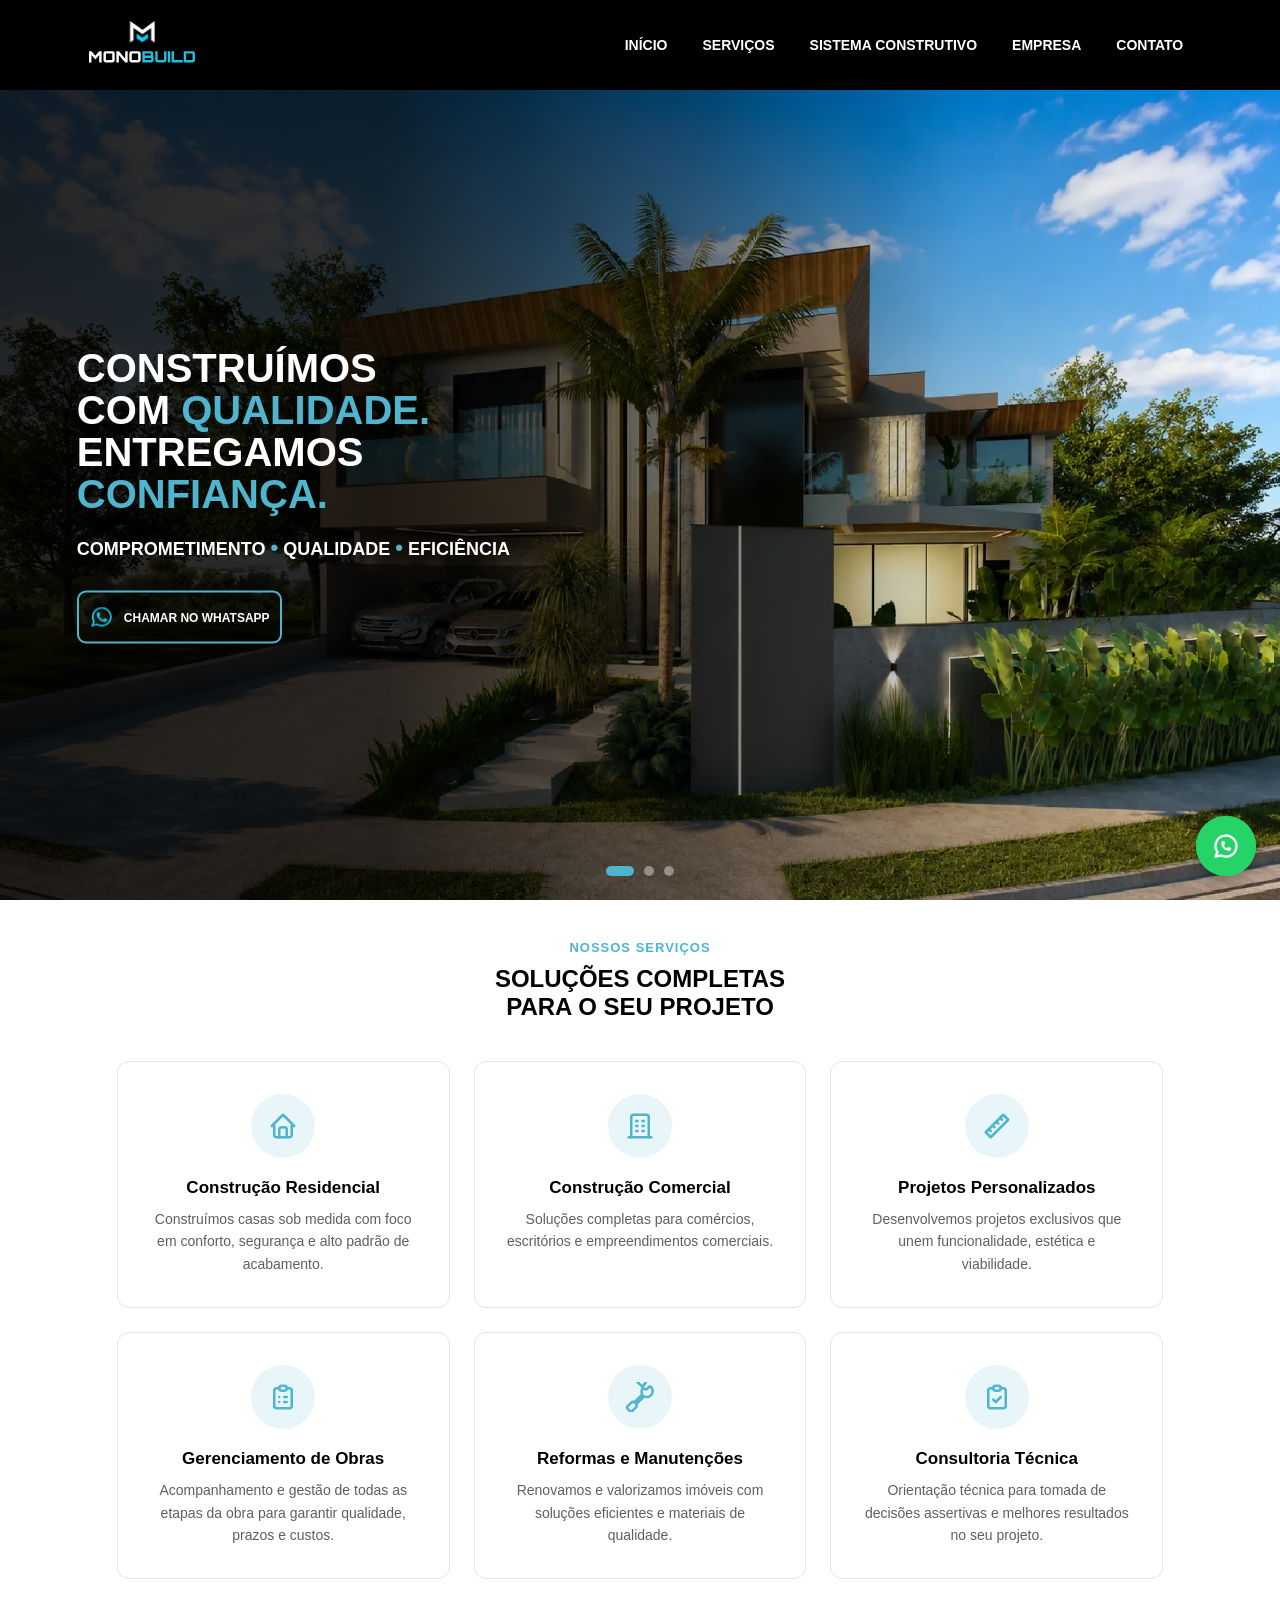
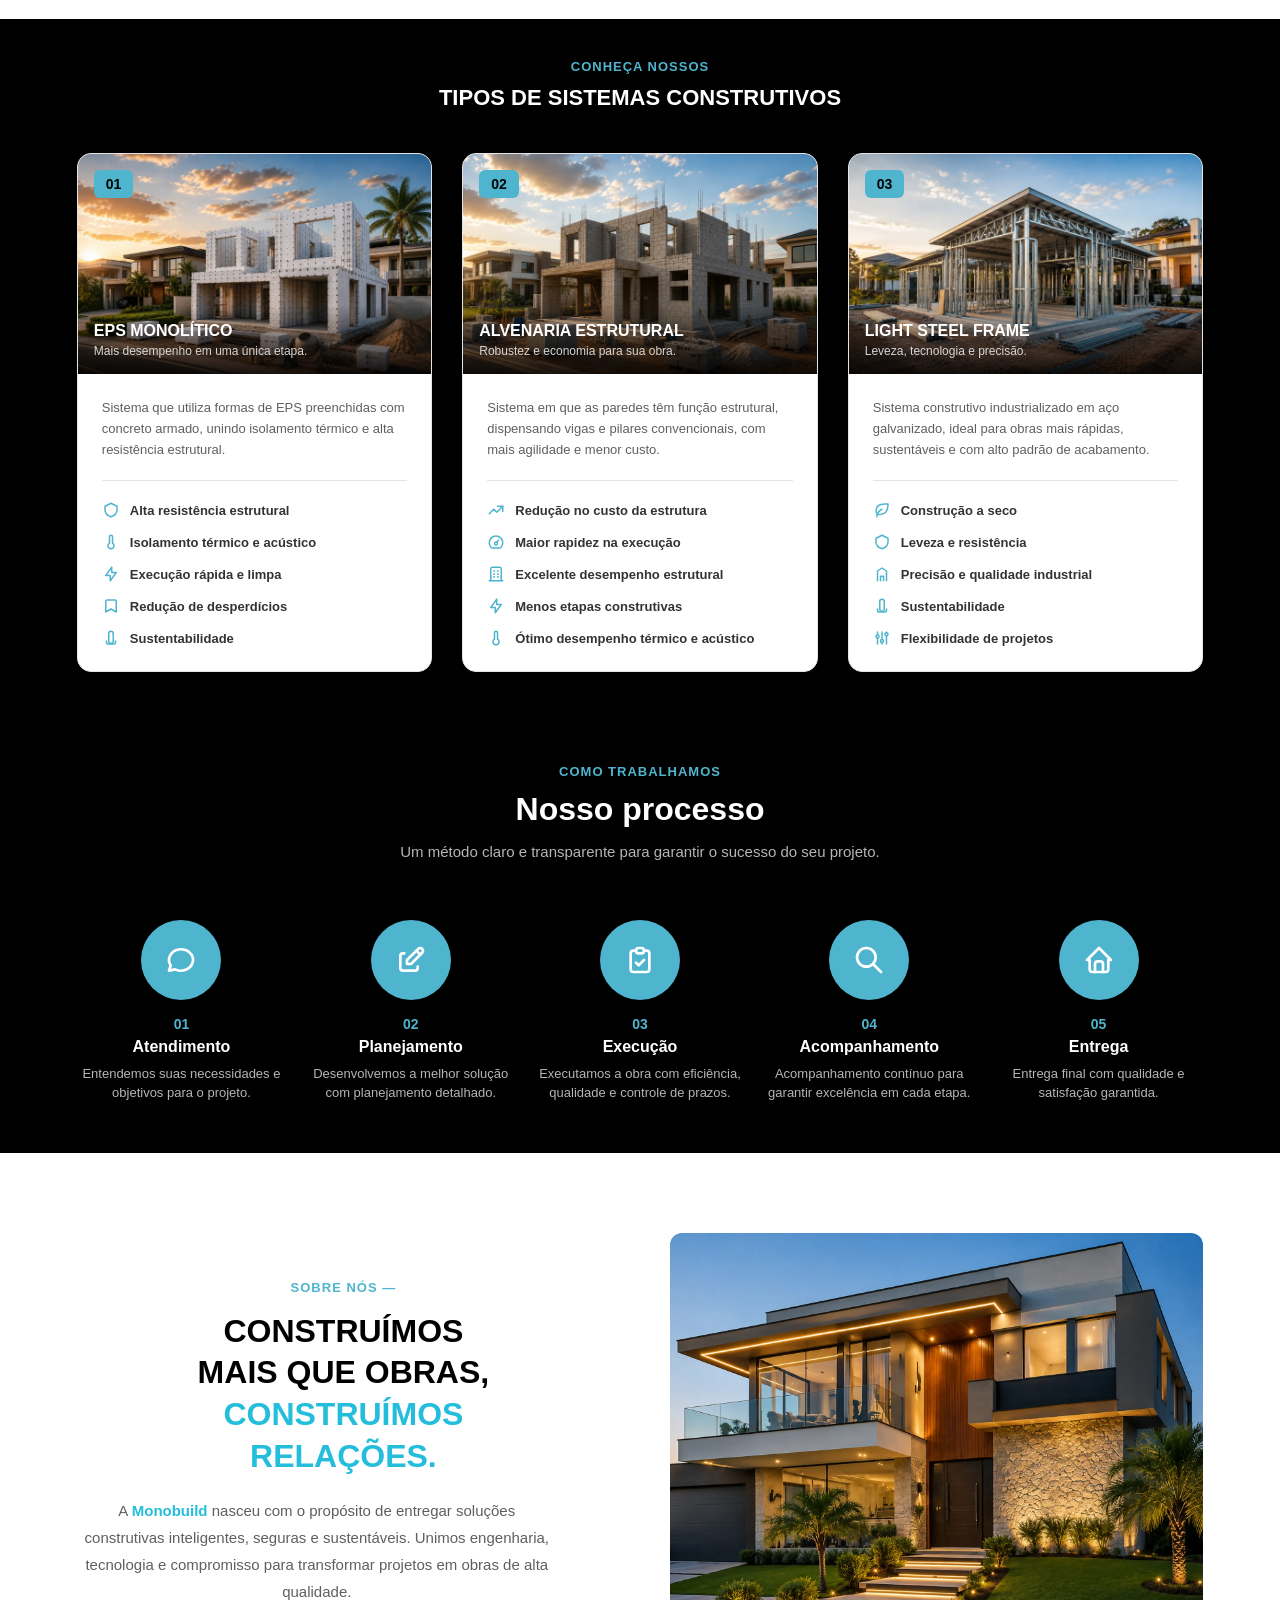
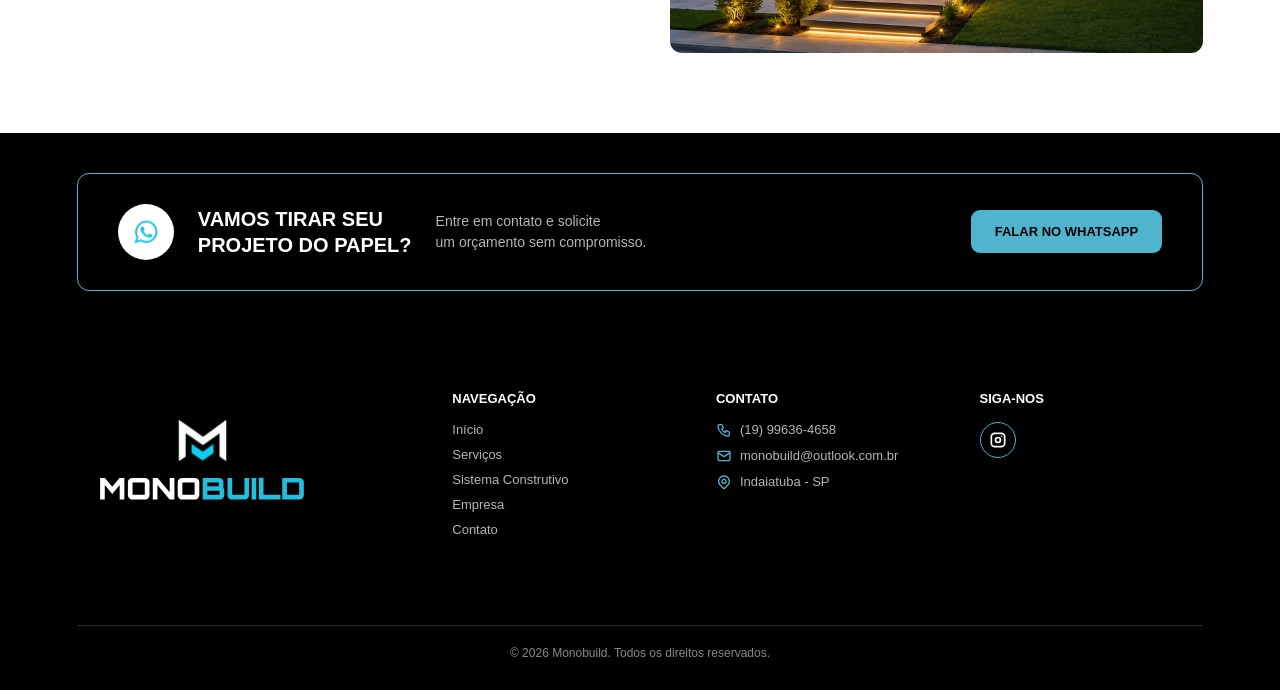
<file: index.html>
<!doctype html>
<html lang="pt-BR">
  <head>
    <meta charset="UTF-8" />
    <meta name="viewport" content="width=device-width, initial-scale=1.0" />
    <title>Monobuild</title>
    <link rel="icon" type="image/svg+xml" href="imagens/logoicone.webp" />

    <link rel="stylesheet" href="css/inicio.css" />
  </head>

  <body>
    <header class="cabecalho">
      <div class="logo">
        <img src="imagens/logotipo.svg" alt="Logotipo Monobuild" />
      </div>

      <nav class="menu">
        <a href="#inicio">INÍCIO</a>
        <a href="#servicos">SERVIÇOS</a>
        <a href="#sistema-construtivo">SISTEMA CONSTRUTIVO</a>
        <a href="#empresa">EMPRESA</a>
        <a href="#contato">CONTATO</a>
      </nav>

      <!-- BOTÃO HAMBÚRGUER (mobile/tablet) -->
      <button class="botao-hamburguer" id="botaoHamburguer" aria-label="Abrir menu">
        <svg xmlns="http://www.w3.org/2000/svg" width="26" height="26" viewBox="0 0 24 24" fill="none" stroke="currentColor" stroke-width="2" stroke-linecap="round" stroke-linejoin="round" id="iconeHamburguer">
          <path stroke="none" d="M0 0h24v24H0z" fill="none" />
          <path d="M4 6l16 0" />
          <path d="M4 12l16 0" />
          <path d="M4 18l16 0" />
        </svg>
      </button>
    </header>

    <!-- MENU MOBILE (dropdown em tela cheia) -->
    <div class="menu-mobile" id="menuMobile">
      <a href="#servicos" class="menu-mobile-link">Sistemas</a>
      <a href="#sistema-construtivo" class="menu-mobile-link">Processo</a>
      <a href="#empresa" class="menu-mobile-link">A empresa</a>
      <a href="#contato" class="menu-mobile-link">Contato</a>
      <a href="https://wa.me/5519996364658" class="menu-mobile-whatsapp" target="_blank">
        SOLICITAR ORÇAMENTO
      </a>
    </div>

    <!-- HERO / INÍCIO (CARROSSEL) -->
    <!-- HERO / INÍCIO (CARROSSEL) -->
    <div class="casa" id="inicio">
        <div class="hero-carrossel-track" id="heroCarrosselTrack">
            <div class="hero-carrossel-item">
                <img src="imagens/casainicio.webp" alt="Fachada iluminada de casa moderna à noite, projeto residencial Monobuild" />
            </div>
        <div class="hero-carrossel-item">
            <img src="imagens/projeto2.webp" alt="Fachada de casa moderna, projeto residencial Monobuild" />
        </div>
        <div class="hero-carrossel-item">
            <img src="imagens/projeto3.webp" alt="Fachada de casa moderna, projeto residencial Monobuild" />
        </div>
    </div>

    <div class="texto-inicio">
        <h1>CONSTRUÍMOS<br />
        COM <span>QUALIDADE.</span><br />
        ENTREGAMOS<br />
        <span>CONFIANÇA.</span>
        </h1>
        <h2 class="subtitulo-hero">COMPROMETIMENTO <span class="bolinha">•</span> QUALIDADE
        <span class="bolinha">•</span>
        EFICIÊNCIA
        </h2>
        <a href="https://wa.me/5519996364658" class="botao-falarzap" target="_blank">
            <img src="imagens/logowhats 1.svg" alt="WhatsApp" />CHAMAR NO WHATSAPP
        </a>
        </div>

        <div class="hero-dots" id="heroDots">
            <button class="hero-dot ativo" data-index="0" aria-label="Foto 1"></button>
            <button class="hero-dot" data-index="1" aria-label="Foto 2"></button>
            <button class="hero-dot" data-index="2" aria-label="Foto 3"></button>
        </div>
    </div>

        <!-- NOSSOS SERVIÇOS -->
    <section class="servicos" id="servicos">
      <p class="subtitulo">NOSSOS SERVIÇOS</p>
      <h2 class="titulo-secao">SOLUÇÕES COMPLETAS<br />PARA O SEU PROJETO</h2>

      <div class="carrossel-servicos-container">
        <button class="carrossel-seta carrossel-seta-esquerda" id="servicosSetaEsquerda" aria-label="Serviço anterior">
          <svg xmlns="http://www.w3.org/2000/svg" width="20" height="20" viewBox="0 0 24 24" fill="none" stroke="currentColor" stroke-width="2" stroke-linecap="round" stroke-linejoin="round">
            <path stroke="none" d="M0 0h24v24H0z" fill="none" />
            <path d="M15 6l-6 6l6 6" />
          </svg>
        </button>

        <div class="grid-servicos-cards" id="servicosCarrosselTrack">
          <div class="card-servico-item">
            <div class="icone-circulo">
              <svg xmlns="http://www.w3.org/2000/svg" width="24" height="24" viewBox="0 0 24 24" fill="none" stroke="currentColor" stroke-width="2" stroke-linecap="round" stroke-linejoin="round">
                <path stroke="none" d="M0 0h24v24H0z" fill="none" />
                <path d="M5 12l-2 0l9 -9l9 9l-2 0" />
                <path d="M5 12v7a2 2 0 0 0 2 2h10a2 2 0 0 0 2 -2v-7" />
                <path d="M9 21v-6a2 2 0 0 1 2 -2h2a2 2 0 0 1 2 2v6" />
              </svg>
            </div>
            <h3>Construção Residencial</h3>
            <p>Construímos casas sob medida com foco em conforto, segurança e alto padrão de acabamento.</p>
          </div>
          <div class="card-servico-item">
            <div class="icone-circulo">
              <svg xmlns="http://www.w3.org/2000/svg" width="24" height="24" viewBox="0 0 24 24" fill="none" stroke="currentColor" stroke-width="2" stroke-linecap="round" stroke-linejoin="round">
                <path stroke="none" d="M0 0h24v24H0z" fill="none" />
                <path d="M3 21l18 0" />
                <path d="M9 8l1 0" /><path d="M9 12l1 0" /><path d="M9 16l1 0" />
                <path d="M14 8l1 0" /><path d="M14 12l1 0" /><path d="M14 16l1 0" />
                <path d="M5 21v-16a2 2 0 0 1 2 -2h10a2 2 0 0 1 2 2v16" />
              </svg>
            </div>
            <h3>Construção Comercial</h3>
            <p>Soluções completas para comércios, escritórios e empreendimentos comerciais.</p>
          </div>
          <div class="card-servico-item">
            <div class="icone-circulo">
              <svg xmlns="http://www.w3.org/2000/svg" width="24" height="24" viewBox="0 0 24 24" fill="none" stroke="currentColor" stroke-width="2" stroke-linecap="round" stroke-linejoin="round">
                <path stroke="none" d="M0 0h24v24H0z" fill="none" />
                <path d="M17 3l4 4l-14 14l-4 -4z" />
                <path d="M16 7l-1.5 -1.5" /><path d="M13 10l-1.5 -1.5" /><path d="M10 13l-1.5 -1.5" /><path d="M7 16l-1.5 -1.5" />
              </svg>
            </div>
            <h3>Projetos Personalizados</h3>
            <p>Desenvolvemos projetos exclusivos que unem funcionalidade, estética e viabilidade.</p>
          </div>
          <div class="card-servico-item">
            <div class="icone-circulo">
              <svg xmlns="http://www.w3.org/2000/svg" width="24" height="24" viewBox="0 0 24 24" fill="none" stroke="currentColor" stroke-width="2" stroke-linecap="round" stroke-linejoin="round">
                <path stroke="none" d="M0 0h24v24H0z" fill="none" />
                <path d="M9 5h-2a2 2 0 0 0 -2 2v12a2 2 0 0 0 2 2h10a2 2 0 0 0 2 -2v-12a2 2 0 0 0 -2 -2h-2" />
                <path d="M9 3m0 2a2 2 0 0 1 2 -2h2a2 2 0 0 1 2 2v0a2 2 0 0 1 -2 2h-2a2 2 0 0 1 -2 -2z" />
                <path d="M9 12l.01 0" /><path d="M13 12l2 0" /><path d="M9 16l.01 0" /><path d="M13 16l2 0" />
              </svg>
            </div>
            <h3>Gerenciamento de Obras</h3>
            <p>Acompanhamento e gestão de todas as etapas da obra para garantir qualidade, prazos e custos.</p>
          </div>
          <div class="card-servico-item">
            <div class="icone-circulo">
              <svg xmlns="http://www.w3.org/2000/svg" width="24" height="24" viewBox="0 0 24 24" fill="none" stroke="currentColor" stroke-width="2" stroke-linecap="round" stroke-linejoin="round">
                <path stroke="none" d="M0 0h24v24H0z" fill="none" />
                <path d="M14.531 4.531c-1.475 1.475 -1.375 3.75 -.75 5.469l-6.281 6.281c-.616 -.427 -1.75 -.5 -2.5 .25l-3 3c-.5 .5 -.5 1.325 0 1.75l2 2c.492 .492 1.283 .462 1.75 0l3 -3c.75 -.75 .627 -1.884 .25 -2.5l6.281 -6.281c1.719 .625 3.994 .725 5.469 -.75c1.917 -1.917 1.917 -4.917 0 -6.834c-.417 -.417 -1.084 -.417 -1.5 0l-2.084 2.084l-2.166 -.75l-.75 -2.166l2.084 -2.084c.417 -.417 .417 -1.084 0 -1.5c-1.917 -1.917 -4.917 -1.917 -6.834 0z" />
              </svg>
            </div>
            <h3>Reformas e Manutenções</h3>
            <p>Renovamos e valorizamos imóveis com soluções eficientes e materiais de qualidade.</p>
          </div>
          <div class="card-servico-item">
            <div class="icone-circulo">
              <svg xmlns="http://www.w3.org/2000/svg" width="24" height="24" viewBox="0 0 24 24" fill="none" stroke="currentColor" stroke-width="2" stroke-linecap="round" stroke-linejoin="round">
                <path stroke="none" d="M0 0h24v24H0z" fill="none" />
                <path d="M9 5h-2a2 2 0 0 0 -2 2v12a2 2 0 0 0 2 2h10a2 2 0 0 0 2 -2v-12a2 2 0 0 0 -2 -2h-2" />
                <path d="M9 3m0 2a2 2 0 0 1 2 -2h2a2 2 0 0 1 2 2v0a2 2 0 0 1 -2 2h-2a2 2 0 0 1 -2 -2z" />
                <path d="M9 14l2 2l4 -4" />
              </svg>
            </div>
            <h3>Consultoria Técnica</h3>
            <p>Orientação técnica para tomada de decisões assertivas e melhores resultados no seu projeto.</p>
          </div>
        </div>

        <button class="carrossel-seta carrossel-seta-direita" id="servicosSetaDireita" aria-label="Próximo serviço">
          <svg xmlns="http://www.w3.org/2000/svg" width="20" height="20" viewBox="0 0 24 24" fill="none" stroke="currentColor" stroke-width="2" stroke-linecap="round" stroke-linejoin="round">
            <path stroke="none" d="M0 0h24v24H0z" fill="none" />
            <path d="M9 6l6 6l-6 6" />
          </svg>
        </button>
      </div>
    </section>

    <!-- SISTEMA CONSTRUTIVO (conteúdo completo) -->
    <section class="tipos-sistemas" id="sistema-construtivo">
      <p class="subtitulo">CONHEÇA NOSSOS</p>
      <h2 class="titulo-secao2">TIPOS DE SISTEMAS CONSTRUTIVOS</h2>

      <div class="grid-sistemas" id="sistemasCarrosselTrack">

        <!-- CARD 1 - EPS MONOLÍTICO -->
        <div class="card-sistema">
          <div class="card-sistema-imagem">
            <img src="imagens/casaeps.webp" alt="Sistema construtivo EPS Monolítico" />
            <span class="card-sistema-numero">01</span>
            <div class="card-sistema-faixa">
              <h3>EPS MONOLÍTICO</h3>
              <p>Mais desempenho em uma única etapa.</p>
            </div>
          </div>
          <div class="card-sistema-corpo">
            <p class="card-sistema-descricao">
              Sistema que utiliza formas de EPS preenchidas com concreto armado, unindo isolamento térmico e alta resistência estrutural.
            </p>
            <div class="lista-caracteristicas">
              <div class="caracteristica">
                <svg xmlns="http://www.w3.org/2000/svg" width="18" height="18" viewBox="0 0 24 24" fill="none" stroke="currentColor" stroke-width="2" stroke-linecap="round" stroke-linejoin="round">
                  <path stroke="none" d="M0 0h24v24H0z" fill="none" />
                  <path d="M12 3l8 4v5c0 5 -3.5 7.5 -8 9c-4.5 -1.5 -8 -4 -8 -9v-5l8 -4z" />
                </svg>
                Alta resistência estrutural
              </div>
              <div class="caracteristica">
                <svg xmlns="http://www.w3.org/2000/svg" width="18" height="18" viewBox="0 0 24 24" fill="none" stroke="currentColor" stroke-width="2" stroke-linecap="round" stroke-linejoin="round">
                  <path stroke="none" d="M0 0h24v24H0z" fill="none" />
                  <path d="M10 13.5a4 4 0 1 0 4 0v-8.5a2 2 0 0 0 -4 0v8.5" />
                </svg>
                Isolamento térmico e acústico
              </div>
              <div class="caracteristica">
                <svg xmlns="http://www.w3.org/2000/svg" width="18" height="18" viewBox="0 0 24 24" fill="none" stroke="currentColor" stroke-width="2" stroke-linecap="round" stroke-linejoin="round">
                  <path stroke="none" d="M0 0h24v24H0z" fill="none" />
                  <path d="M13 3l0 7l6 0l-8 11l0 -7l-6 0l8 -11" />
                </svg>
                Execução rápida e limpa
              </div>
              <div class="caracteristica">
                <svg xmlns="http://www.w3.org/2000/svg" width="18" height="18" viewBox="0 0 24 24" fill="none" stroke="currentColor" stroke-width="2" stroke-linecap="round" stroke-linejoin="round">
                  <path stroke="none" d="M0 0h24v24H0z" fill="none" />
                  <path d="M17 4a2 2 0 0 1 2 2v14l-7 -4l-7 4v-14a2 2 0 0 1 2 -2h10z" />
                </svg>
                Redução de desperdícios
              </div>
              <div class="caracteristica">
                <svg xmlns="http://www.w3.org/2000/svg" width="18" height="18" viewBox="0 0 24 24" fill="none" stroke="currentColor" stroke-width="2" stroke-linecap="round" stroke-linejoin="round">
                  <path stroke="none" d="M0 0h24v24H0z" fill="none" />
                  <path d="M12 3a3 3 0 0 0 -3 3v10a3 3 0 0 0 6 0v-10a3 3 0 0 0 -3 -3" />
                  <path d="M6 16v2a2 2 0 0 0 2 2h8a2 2 0 0 0 2 -2v-2" />
                </svg>
                Sustentabilidade
              </div>
            </div>
          </div>
        </div>

        <!-- CARD 2 - ALVENARIA ESTRUTURAL -->
        <div class="card-sistema">
          <div class="card-sistema-imagem">
            <img src="imagens/casaestrutural.webp" alt="Sistema construtivo Alvenaria Estrutural" />
            <span class="card-sistema-numero">02</span>
            <div class="card-sistema-faixa">
              <h3>ALVENARIA ESTRUTURAL</h3>
              <p>Robustez e economia para sua obra.</p>
            </div>
          </div>
          <div class="card-sistema-corpo">
            <p class="card-sistema-descricao">
              Sistema em que as paredes têm função estrutural, dispensando vigas e pilares convencionais, com mais agilidade e menor custo.
            </p>
            <div class="lista-caracteristicas">
              <div class="caracteristica">
                <svg xmlns="http://www.w3.org/2000/svg" width="18" height="18" viewBox="0 0 24 24" fill="none" stroke="currentColor" stroke-width="2" stroke-linecap="round" stroke-linejoin="round">
                  <path stroke="none" d="M0 0h24v24H0z" fill="none" />
                  <path d="M3 17l6 -6l4 4l8 -8" />
                  <path d="M14 7l7 0l0 7" />
                </svg>
                Redução no custo da estrutura
              </div>
              <div class="caracteristica">
                <svg xmlns="http://www.w3.org/2000/svg" width="18" height="18" viewBox="0 0 24 24" fill="none" stroke="currentColor" stroke-width="2" stroke-linecap="round" stroke-linejoin="round">
                  <path stroke="none" d="M0 0h24v24H0z" fill="none" />
                  <path d="M12 14m-2 0a2 2 0 1 0 4 0a2 2 0 1 0 -4 0" />
                  <path d="M13.45 11.55l2.05 -2.05" />
                  <path d="M6.4 20a9 9 0 1 1 11.2 0z" />
                </svg>
                Maior rapidez na execução
              </div>
              <div class="caracteristica">
                <svg xmlns="http://www.w3.org/2000/svg" width="18" height="18" viewBox="0 0 24 24" fill="none" stroke="currentColor" stroke-width="2" stroke-linecap="round" stroke-linejoin="round">
                  <path stroke="none" d="M0 0h24v24H0z" fill="none" />
                  <path d="M3 21l18 0" />
                  <path d="M5 21v-16a2 2 0 0 1 2 -2h10a2 2 0 0 1 2 2v16" />
                  <path d="M9 8l1 0" /><path d="M9 12l1 0" /><path d="M9 16l1 0" />
                  <path d="M14 8l1 0" /><path d="M14 12l1 0" /><path d="M14 16l1 0" />
                </svg>
                Excelente desempenho estrutural
              </div>
              <div class="caracteristica">
                <svg xmlns="http://www.w3.org/2000/svg" width="18" height="18" viewBox="0 0 24 24" fill="none" stroke="currentColor" stroke-width="2" stroke-linecap="round" stroke-linejoin="round">
                  <path stroke="none" d="M0 0h24v24H0z" fill="none" />
                  <path d="M13 3l0 7l6 0l-8 11l0 -7l-6 0l8 -11" />
                </svg>
                Menos etapas construtivas
              </div>
              <div class="caracteristica">
                <svg xmlns="http://www.w3.org/2000/svg" width="18" height="18" viewBox="0 0 24 24" fill="none" stroke="currentColor" stroke-width="2" stroke-linecap="round" stroke-linejoin="round">
                  <path stroke="none" d="M0 0h24v24H0z" fill="none" />
                  <path d="M10 13.5a4 4 0 1 0 4 0v-8.5a2 2 0 0 0 -4 0v8.5" />
                </svg>
                Ótimo desempenho térmico e acústico
              </div>
            </div>
          </div>
        </div>

        <!-- CARD 3 - LIGHT STEEL FRAME -->
        <div class="card-sistema">
          <div class="card-sistema-imagem">
            <img src="imagens/casasteel.webp" alt="Sistema construtivo Light Steel Frame" />
            <span class="card-sistema-numero">03</span>
            <div class="card-sistema-faixa">
              <h3>LIGHT STEEL FRAME</h3>
              <p>Leveza, tecnologia e precisão.</p>
            </div>
          </div>
          <div class="card-sistema-corpo">
            <p class="card-sistema-descricao">
              Sistema construtivo industrializado em aço galvanizado, ideal para obras mais rápidas, sustentáveis e com alto padrão de acabamento.
            </p>
            <div class="lista-caracteristicas">
              <div class="caracteristica">
                <svg xmlns="http://www.w3.org/2000/svg" width="18" height="18" viewBox="0 0 24 24" fill="none" stroke="currentColor" stroke-width="2" stroke-linecap="round" stroke-linejoin="round">
                  <path stroke="none" d="M0 0h24v24H0z" fill="none" />
                  <path d="M5 21c.5 -4.5 2.5 -8 7 -10" />
                  <path d="M9 18c6.218 0 10.5 -3.288 11 -12v-2h-4.014c-9 0 -11.986 4 -12 9c0 1 0 3 2 5h3z" />
                </svg>
                Construção a seco
              </div>
              <div class="caracteristica">
                <svg xmlns="http://www.w3.org/2000/svg" width="18" height="18" viewBox="0 0 24 24" fill="none" stroke="currentColor" stroke-width="2" stroke-linecap="round" stroke-linejoin="round">
                  <path stroke="none" d="M0 0h24v24H0z" fill="none" />
                  <path d="M12 3l8 4v5c0 5 -3.5 7.5 -8 9c-4.5 -1.5 -8 -4 -8 -9v-5l8 -4z" />
                </svg>
                Leveza e resistência
              </div>
              <div class="caracteristica">
                <svg xmlns="http://www.w3.org/2000/svg" width="18" height="18" viewBox="0 0 24 24" fill="none" stroke="currentColor" stroke-width="2" stroke-linecap="round" stroke-linejoin="round">
                  <path stroke="none" d="M0 0h24v24H0z" fill="none" />
                  <path d="M6 21v-13l6 -4l6 4v13" />
                  <path d="M10 21v-6h4v6" />
                </svg>
                Precisão e qualidade industrial
              </div>
              <div class="caracteristica">
                <svg xmlns="http://www.w3.org/2000/svg" width="18" height="18" viewBox="0 0 24 24" fill="none" stroke="currentColor" stroke-width="2" stroke-linecap="round" stroke-linejoin="round">
                  <path stroke="none" d="M0 0h24v24H0z" fill="none" />
                  <path d="M12 3a3 3 0 0 0 -3 3v10a3 3 0 0 0 6 0v-10a3 3 0 0 0 -3 -3" />
                  <path d="M6 16v2a2 2 0 0 0 2 2h8a2 2 0 0 0 2 -2v-2" />
                </svg>
                Sustentabilidade
              </div>
              <div class="caracteristica">
                <svg xmlns="http://www.w3.org/2000/svg" width="18" height="18" viewBox="0 0 24 24" fill="none" stroke="currentColor" stroke-width="2" stroke-linecap="round" stroke-linejoin="round">
                  <path stroke="none" d="M0 0h24v24H0z" fill="none" />
                  <path d="M4 10a2 2 0 1 0 4 0a2 2 0 0 0 -4 0" />
                  <path d="M6 4v4" /><path d="M6 12v8" />
                  <path d="M10 16a2 2 0 1 0 4 0a2 2 0 0 0 -4 0" />
                  <path d="M12 4v10" /><path d="M12 18v2" />
                  <path d="M16 7a2 2 0 1 0 4 0a2 2 0 0 0 -4 0" />
                  <path d="M18 4v1" /><path d="M18 9v11" />
                </svg>
                Flexibilidade de projetos
              </div>
            </div>
          </div>
        </div>
      </div>
      </a>
    </section>

    <!-- NOSSO PROCESSO -->
    <section class="nosso-processo">
      <p class="subtitulo-claro">COMO TRABALHAMOS</p>
      <h2 class="titulo-secao-claro">Nosso processo</h2>
      <p class="descricao-secao-clara">Um método claro e transparente para garantir o sucesso do seu projeto.</p>

      <div class="linha-processo" id="processoCarrosselTrack">
        <div class="etapa-processo">
          <div class="etapa-icone">
            <svg xmlns="http://www.w3.org/2000/svg" width="24" height="24" viewBox="0 0 24 24" fill="none" stroke="currentColor" stroke-width="2" stroke-linecap="round" stroke-linejoin="round">
              <path stroke="none" d="M0 0h24v24H0z" fill="none" />
              <path d="M3 20l1.3 -3.9a9 8 0 1 1 3.4 2.9l-4.7 1" />
            </svg>
          </div>
          <span class="etapa-numero">01</span>
          <h4>Atendimento</h4>
          <p>Entendemos suas necessidades e objetivos para o projeto.</p>
        </div>

        <div class="etapa-processo">
          <div class="etapa-icone">
            <svg xmlns="http://www.w3.org/2000/svg" width="24" height="24" viewBox="0 0 24 24" fill="none" stroke="currentColor" stroke-width="2" stroke-linecap="round" stroke-linejoin="round">
              <path stroke="none" d="M0 0h24v24H0z" fill="none" />
              <path d="M7 7h-1a2 2 0 0 0 -2 2v9a2 2 0 0 0 2 2h9a2 2 0 0 0 2 -2v-1" />
              <path d="M20.385 6.585a2.1 2.1 0 0 0 -2.97 -2.97l-8.415 8.385v3h3l8.385 -8.415z" />
              <path d="M16 5l3 3" />
            </svg>
          </div>
          <span class="etapa-numero">02</span>
          <h4>Planejamento</h4>
          <p>Desenvolvemos a melhor solução com planejamento detalhado.</p>
        </div>

        <div class="etapa-processo">
          <div class="etapa-icone">
            <svg xmlns="http://www.w3.org/2000/svg" width="24" height="24" viewBox="0 0 24 24" fill="none" stroke="currentColor" stroke-width="2" stroke-linecap="round" stroke-linejoin="round">
              <path stroke="none" d="M0 0h24v24H0z" fill="none" />
              <path d="M9 5h-2a2 2 0 0 0 -2 2v12a2 2 0 0 0 2 2h10a2 2 0 0 0 2 -2v-12a2 2 0 0 0 -2 -2h-2" />
              <path d="M9 3m0 2a2 2 0 0 1 2 -2h2a2 2 0 0 1 2 2v0a2 2 0 0 1 -2 2h-2a2 2 0 0 1 -2 -2z" />
              <path d="M9 14l2 2l4 -4" />
            </svg>
          </div>
          <span class="etapa-numero">03</span>
          <h4>Execução</h4>
          <p>Executamos a obra com eficiência, qualidade e controle de prazos.</p>
        </div>

        <div class="etapa-processo">
          <div class="etapa-icone">
            <svg xmlns="http://www.w3.org/2000/svg" width="24" height="24" viewBox="0 0 24 24" fill="none" stroke="currentColor" stroke-width="2" stroke-linecap="round" stroke-linejoin="round">
              <path stroke="none" d="M0 0h24v24H0z" fill="none" />
              <path d="M10 10m-7 0a7 7 0 1 0 14 0a7 7 0 1 0 -14 0" />
              <path d="M21 21l-6 -6" />
            </svg>
          </div>
          <span class="etapa-numero">04</span>
          <h4>Acompanhamento</h4>
          <p>Acompanhamento contínuo para garantir excelência em cada etapa.</p>
        </div>

        <div class="etapa-processo">
          <div class="etapa-icone">
            <svg xmlns="http://www.w3.org/2000/svg" width="24" height="24" viewBox="0 0 24 24" fill="none" stroke="currentColor" stroke-width="2" stroke-linecap="round" stroke-linejoin="round">
              <path stroke="none" d="M0 0h24v24H0z" fill="none" />
              <path d="M5 12l-2 0l9 -9l9 9l-2 0" />
              <path d="M5 12v7a2 2 0 0 0 2 2h10a2 2 0 0 0 2 -2v-7" />
              <path d="M9 21v-6a2 2 0 0 1 2 -2h2a2 2 0 0 1 2 2v6" />
            </svg>
          </div>
          <span class="etapa-numero">05</span>
          <h4>Entrega</h4>
          <p>Entrega final com qualidade e satisfação garantida.</p>
        </div>
      </div>
    </section>

    <!-- SOBRE NÓS / EMPRESA -->
    <section class="sobre-nos" id="empresa">
      <div class="sobre-texto">
        <p class="subtitulo-sobre">SOBRE NÓS —</p>
        <h2 class="titulo-sobre">
          CONSTRUÍMOS <br />
          MAIS QUE OBRAS,<br />
          <span>CONSTRUÍMOS <br />RELAÇÕES.</span>
        </h2>
        <p class="texto-sobre">
          A <span>Monobuild</span> nasceu com o propósito de entregar soluções
          construtivas inteligentes, seguras e sustentáveis. Unimos engenharia,
          tecnologia e compromisso para transformar projetos em obras de alta
          qualidade.
        </p>
      </div>
      <div class="sobre-imagem">
        <img src="imagens/projeto1.webp" alt="Fachada moderna de projeto Monobuild" />
      </div>
    </section>

    <!-- CONTATO / CTA WHATSAPP -->
    <section class="secao-cta" id="contato">
      <div class="cta-contato">
        <div class="cta-icone">
          <img src="imagens/logowhats 1.svg" alt="WhatsApp" />
        </div>
        <div class="cta-texto">
          <h3>VAMOS TIRAR SEU<br />PROJETO DO PAPEL?</h3>
        </div>
        <p class="cta-descricao">
          Entre em contato e solicite<br />um orçamento sem compromisso.
        </p>
        <a href="https://wa.me/5519996364658" class="botao-falar-whatsapp" target="_blank">
          FALAR NO WHATSAPP
        </a>
      </div>
    </section>

    <!-- RODAPÉ -->
    <footer class="rodape">
      <div class="rodape-coluna rodape-logo">
        <img src="imagens/logotipo.svg" alt="Logotipo Monobuild" />
      </div>

      <div class="rodape-coluna">
        <h4>NAVEGAÇÃO</h4>
        <a href="#inicio">Início</a>
        <a href="#servicos">Serviços</a>
        <a href="#sistema-construtivo">Sistema Construtivo</a>
        <a href="#empresa">Empresa</a>
        <a href="#contato">Contato</a>
      </div>

      <div class="rodape-coluna">
        <h4>CONTATO</h4>
        <p>
          <svg xmlns="http://www.w3.org/2000/svg" width="16" height="16" viewBox="0 0 24 24" fill="none" stroke="currentColor" stroke-width="2" stroke-linecap="round" stroke-linejoin="round">
            <path stroke="none" d="M0 0h24v24H0z" fill="none" />
            <path d="M5 4h4l2 5l-2.5 1.5a11 11 0 0 0 5 5l1.5 -2.5l5 2v4a2 2 0 0 1 -2 2a16 16 0 0 1 -15 -15a2 2 0 0 1 2 -2" />
          </svg>
          (19) 99636-4658
        </p>
        <p>
          <svg xmlns="http://www.w3.org/2000/svg" width="16" height="16" viewBox="0 0 24 24" fill="none" stroke="currentColor" stroke-width="2" stroke-linecap="round" stroke-linejoin="round">
            <path stroke="none" d="M0 0h24v24H0z" fill="none" />
            <path d="M3 7a2 2 0 0 1 2 -2h14a2 2 0 0 1 2 2v10a2 2 0 0 1 -2 2h-14a2 2 0 0 1 -2 -2v-10z" />
            <path d="M3 7l9 6l9 -6" />
          </svg>
          monobuild@outlook.com.br
        </p>
        <p>
          <svg xmlns="http://www.w3.org/2000/svg" width="16" height="16" viewBox="0 0 24 24" fill="none" stroke="currentColor" stroke-width="2" stroke-linecap="round" stroke-linejoin="round">
            <path stroke="none" d="M0 0h24v24H0z" fill="none" />
            <path d="M9 11a3 3 0 1 0 6 0a3 3 0 0 0 -6 0" />
            <path d="M17.657 16.657l-4.243 4.243a2 2 0 0 1 -2.827 0l-4.244 -4.243a8 8 0 1 1 11.314 0z" />
          </svg>
          Indaiatuba - SP
        </p>
      </div>

      <div class="rodape-coluna">
        <h4>SIGA-NOS</h4>
        <div class="rodape-redes">
          <a href="https://www.instagram.com/monobuildbr/" target="_blank" aria-label="Instagram">
            <svg xmlns="http://www.w3.org/2000/svg" width="20" height="20" viewBox="0 0 24 24" fill="none" stroke="currentColor" stroke-width="2" stroke-linecap="round" stroke-linejoin="round">
              <path stroke="none" d="M0 0h24v24H0z" fill="none" />
              <path d="M4 4m0 4a4 4 0 0 1 4 -4h8a4 4 0 0 1 4 4v8a4 4 0 0 1 -4 4h-8a4 4 0 0 1 -4 -4z" />
              <path d="M12 12m-3 0a3 3 0 1 0 6 0a3 3 0 1 0 -6 0" />
              <path d="M16.5 7.5l0 .01" />
            </svg>
          </a>
        </div>
      </div>

      <p class="rodape-copyright">© 2026 Monobuild. Todos os direitos reservados.</p>
    </footer>

    <script src="js/carrossel.js"></script>
    <script src="js/menu.js"></script>

    <!-- BOTÃO FLUTUANTE DO WHATSAPP -->
    <a href="https://wa.me/5519996364658" class="whatsapp-flutuante" target="_blank" aria-label="Falar no WhatsApp">
    <span class="whatsapp-pulso"></span>
    <svg xmlns="http://www.w3.org/2000/svg" width="28" height="28" viewBox="0 0 24 24" fill="none" stroke="currentColor" stroke-width="2" stroke-linecap="round" stroke-linejoin="round">
        <path stroke="none" d="M0 0h24v24H0z" fill="none" />
        <path d="M3 21l1.65 -3.8a9 9 0 1 1 3.4 2.9l-5.05 .9" />
        <path d="M9 10a0.5 .5 0 0 0 1 0v-1a0.5 .5 0 0 0 -1 0v1a5 5 0 0 0 5 5h1a0.5 .5 0 0 0 0 -1h-1a0.5 .5 0 0 0 0 1" />
    </svg>
    <span class="whatsapp-tooltip">Fale conosco</span>
    </a>
  </body>
</html>
</file>
<file: css/inicio.css>
/* CONFIGURAÇÃO GERAL */
* {
  margin: 0;
  padding: 0;
  box-sizing: border-box;
}

body {
  font-family: Arial, sans-serif;
}

html,
body {
  width: 100%;
  scroll-behavior: smooth;
}

/* CABEÇALHO */
.cabecalho {
  width: 100%;
  height: 90px;
  background-color: #000000;
  display: flex;
  align-items: center;
  justify-content: space-between;
  padding: 0 6%;
  position: fixed;
  top: 0;
  left: 0;
  z-index: 200;
}

body {
  padding-top: 90px;
}

section[id],
div[id] {
  scroll-margin-top: 90px;
}

.logo img {
  width: 130px;
  display: block;
}

.menu {
  display: flex;
  align-items: center;
  gap: 35px;
  margin-left: auto;
  margin-right: 20px;
}

.menu a {
  color: #ffffff;
  text-decoration: none;
  font-size: 14px;
  font-weight: bold;
}

.menu a:hover {
  color: #4fb5ce;
}

.botao-orcamento {
  display: flex;
  align-items: center;
  gap: 10px;
  padding: 12px 18px;
  border: 2px solid #4fb5ce;
  border-radius: 9px;
  color: #ffffff;
  background-color: transparent;
  text-decoration: none;
  font-size: 12px;
  font-weight: bold;
}

.botao-orcamento:hover {
  background-color: #3a3a3a;
  border-color: #4fb5ce;
  color: #ffffff;
}

.botao-orcamento img {
  width: 25px;
  height: 25px;
}

/* HERO */
.casa {
  width: 100%;
  height: calc(100dvh - 90px);
  overflow: hidden;
  position: relative;
}

.casa img {
  width: 100%;
  height: 100%;
  object-fit: cover;
  display: block;
}

.casa::after {
  content: '';
  position: absolute;
  top: 0;
  left: 0;
  width: 100%;
  height: 100%;
  background: linear-gradient(
    to right,
    rgba(0, 0, 0, 0.85) 0%,
    rgba(0, 0, 0, 0.8) 30%,
    rgba(0, 0, 0, 0.5) 55%,
    rgba(0, 0, 0, 0.15) 75%,
    rgba(0, 0, 0, 0) 100%
  );
  pointer-events: none;
}

.texto-inicio {
  position: absolute;
  top: 50%;
  left: 6%;
  transform: translateY(-50%);
  z-index: 2;
}

.texto-inicio h1 {
  color: #ffffff;
  font-size: 40px;
  font-weight: bold;
  line-height: 1.05;
}

.texto-inicio h1 span {
  color: #4fb5ce;
}

.subtitulo-hero {
  color: #ffffff;
  font-size: 18px;
  font-weight: bold;
  margin-top: 20px;
  margin-bottom: 30px;
}

.botoes-inicio {
  display: flex;
  align-items: center;
  gap: 20px;
}

.botao-falarzap {
  display: flex;
  align-items: center;
  gap: 10px;
  width: fit-content;
  padding: 12px 10px;
  border: 2px solid #4fb5ce;
  border-radius: 9px;
  color: #ffffff;
  background-color: transparent;
  text-decoration: none;
  font-size: 12px;
  font-weight: bold;
}

.botao-falarzap img {
  width: 25px;
  height: 25px;
  object-fit: contain;
}

.botao-falarzap:hover {
  background-color: #3a3a3a;
  border-color: #4fb5ce;
  color: #ffffff;
}

.bolinha {
  color: #4fb5ce;
  font-size: 22px;
}

/* SOBRE NÓS / EMPRESA */
.sobre-nos {
  width: 100%;
  padding: 80px 6%;
  background-color: #ffffff;
  display: flex;
  align-items: center;
  gap: 60px;
}

.sobre-texto {
  flex: 1;
  text-align: center;
}

.subtitulo-sobre {
  color: #4fb5ce;
  font-size: 13px;
  font-weight: bold;
  letter-spacing: 1px;
  margin-bottom: 16px;
}

.titulo-sobre {
  color: #000000;
  font-size: 32px;
  font-weight: bold;
  line-height: 1.3;
  margin-bottom: 20px;
}

.titulo-sobre span {
  color: #24bddb;
}

.texto-sobre {
  color: #5f5f5f;
  font-size: 15px;
  line-height: 1.8;
  max-width: 480px;
}

.texto-sobre span {
  color: #24bddb;
  font-weight: bold;
}

.sobre-imagem {
  flex: 1;
}

.sobre-imagem img {
  width: 100%;
  height: 420px;
  object-fit: cover;
  display: block;
  border-radius: 12px;
}

/* NOSSOS SERVIÇOS */
.servicos {
  width: 100%;
  padding: 40px 6%;
  background-color: #ffffff;
  text-align: center;
}

.subtitulo {
  color: #4fb5ce;
  font-size: 13px;
  font-weight: bold;
  letter-spacing: 1px;
  margin-bottom: 10px;
}

.titulo-secao2 {
  color: #ffffff;
  font-size: 22px;
  font-weight: bold;
  line-height: 1.3;
  margin-bottom: 20px;
}

.h2 titulo-secao {
  color: #000000;
  font-size: 28px;
  font-weight: bold;
  line-height: 1.3;
  margin-bottom: 20px;
}

.grid-servicos-cards {
  display: grid;
  grid-template-columns: repeat(3, 1fr);
  gap: 24px;
  max-width: 1200px;
  margin: 40px auto 0 auto;
  text-align: center;
}

.card-servico-item {
  background-color: #ffffff;
  border: 1px solid #e5e5e5;
  border-radius: 12px;
  padding: 32px;
  transition: 0.3s;
  max-width: 480px;
  margin-left: auto;
  margin-right: auto;
}

.card-servico-item:hover {
  border-color: #4fb5ce;
  box-shadow: 0 8px 20px rgba(0, 0, 0, 0.06);
}

.icone-circulo {
  width: 64px;
  height: 64px;
  border-radius: 50%;
  background-color: #e8f6f9;
  display: flex;
  align-items: center;
  justify-content: center;
  margin-bottom: 20px;
  margin-left: auto;
  margin-right: auto;
}

.icone-circulo svg {
  color: #4fb5ce;
  width: 30px;
  height: 30px;
}

.card-servico-item h3 {
  color: #000000;
  font-size: 17px;
  margin-bottom: 10px;
}

.card-servico-item p {
  color: #5f5f5f;
  font-size: 14px;
  line-height: 1.6;
}

/* TIPOS DE SISTEMAS CONSTRUTIVOS */
.tipos-sistemas {
  width: 100%;
  padding: 40px 6%;
  background-color: #000000;
  text-align: center;
}

.grid-sistemas {
  display: grid;
  grid-template-columns: repeat(3, 1fr);
  gap: 30px;
  max-width: 1200px;
  margin: 40px auto 40px auto;
}

.card-sistema {
  background-color: #ffffff;
  border: 1px solid #e5e5e5;
  border-radius: 14px;
  overflow: hidden;
  text-align: left;
  transition: 0.3s;
  max-width: 480px;
  margin-left: auto;
  margin-right: auto;
}

.card-sistema:hover {
  box-shadow: 0 12px 30px rgba(0, 0, 0, 0.08);
  transform: translateY(-4px);
}

.card-sistema-imagem {
  position: relative;
  height: 220px;
}

.card-sistema-imagem img {
  width: 100%;
  height: 100%;
  object-fit: cover;
  display: block;
}

.card-sistema-numero {
  position: absolute;
  top: 16px;
  left: 16px;
  background-color: #4fb5ce;
  color: #000000;
  font-weight: bold;
  font-size: 14px;
  padding: 6px 12px;
  border-radius: 6px;
}

.card-sistema-faixa {
  position: absolute;
  bottom: 0;
  left: 0;
  width: 100%;
  padding: 16px;
  background: linear-gradient(to top, rgba(0, 0, 0, 0.85), rgba(0, 0, 0, 0));
}

.card-sistema-faixa h3 {
  color: #ffffff;
  font-size: 16px;
  margin-bottom: 4px;
}

.card-sistema-faixa p {
  color: #d5d5d5;
  font-size: 12px;
}

.card-sistema-corpo {
  padding: 24px;
}

.card-sistema-descricao {
  color: #5f5f5f;
  font-size: 13px;
  line-height: 1.6;
  margin-bottom: 20px;
  padding-bottom: 20px;
  border-bottom: 1px solid #e5e5e5;
}

.lista-caracteristicas {
  display: flex;
  flex-direction: column;
  gap: 14px;
}

.caracteristica {
  display: flex;
  align-items: center;
  gap: 10px;
  color: #333333;
  font-size: 13px;
  font-weight: bold;
}

.caracteristica svg {
  color: #4fb5ce;
  min-width: 18px;
}

.cta-sistema-imagem {
  width: 90px;
  height: 90px;
  min-width: 90px;
  object-fit: cover;
  border-radius: 10px;
}

.cta-sistema-texto {
  flex: 1;
}

.cta-sistema-texto h3 {
  color: #ffffff;
  font-size: 20px;
  line-height: 1.3;
}

.cta-sistema-texto h3 span {
  color: #4fb5ce;
}

.cta-sistema-texto p {
  color: #b5b5b5;
  font-size: 13px;
  margin-top: 8px;
}

.botao-falar-especialista {
  display: flex;
  align-items: center;
  gap: 8px;
  padding: 14px 24px;
  background-color: #000000;
  color: #ffffff;
  border-radius: 9px;
  font-size: 13px;
  font-weight: bold;
  white-space: nowrap;
  transition: 0.3s;
}

/* NOSSO PROCESSO */
.nosso-processo {
  width: 100%;
  padding: 50px 6%;
  background-color: #000000;
  text-align: center;
  margin-top: -3%;
}

.subtitulo-claro {
  color: #4fb5ce;
  font-size: 13px;
  font-weight: bold;
  letter-spacing: 1px;
  margin-bottom: 10px;
}

.titulo-secao-claro {
  color: #ffffff;
  font-size: 32px;
  font-weight: bold;
  line-height: 1.3;
  margin-bottom: 12px;
}

.descricao-secao-clara {
  color: #b5b5b5;
  font-size: 15px;
  margin-bottom: 60px;
}

.linha-processo {
  display: grid;
  grid-template-columns: repeat(5, 1fr);
  gap: 20px;
  max-width: 1200px;
  margin: 0 auto;
}

.etapa-processo {
  display: flex;
  flex-direction: column;
  align-items: center;
}

.etapa-icone {
  width: 80px;
  height: 80px;
  border-radius: 50%;
  background-color: #4fb5ce;
  display: flex;
  align-items: center;
  justify-content: center;
  margin-bottom: 16px;
}

.etapa-icone svg {
  color: #ffffff;
  width: 32px;
  height: 32px;
}

.etapa-numero {
  color: #4fb5ce;
  font-weight: bold;
  font-size: 14px;
  margin-bottom: 6px;
}

.etapa-processo h4 {
  color: #ffffff;
  font-size: 16px;
  margin-bottom: 8px;
}

.etapa-processo p {
  color: #b5b5b5;
  font-size: 13px;
  line-height: 1.5;
  max-width: 260px;
  margin-left: auto;
  margin-right: auto;
}

/* FAIXA DE CONTATO (CTA) */
.secao-cta {
  width: 100%;
  background-color: #000000;
  padding: 40px 6%;
}

.cta-contato {
  display: flex;
  align-items: center;
  gap: 24px;
  max-width: 1200px;
  margin: 0 auto;
  padding: 30px 40px;
  border: 1px solid #4fb5ce;
  border-radius: 12px;
}

.cta-icone {
  width: 56px;
  height: 56px;
  min-width: 56px;
  background-color: #ffffff;
  border-radius: 50%;
  display: flex;
  align-items: center;
  justify-content: center;
}

.cta-icone img {
  width: 28px;
  height: 28px;
}

.cta-texto h3 {
  color: #ffffff;
  font-size: 20px;
  font-weight: bold;
  line-height: 1.3;
}

.cta-descricao {
  flex: 1;
  color: #b5b5b5;
  font-size: 14px;
  line-height: 1.5;
}

.botao-falar-whatsapp {
  padding: 14px 24px;
  background-color: #4fb5ce;
  color: #000000;
  border-radius: 9px;
  text-decoration: none;
  font-size: 13px;
  font-weight: bold;
  white-space: nowrap;
}

.botao-falar-whatsapp:hover {
  background-color: #ffffff;
}

/* RODAPÉ */
.rodape {
  width: 100%;
  padding: 60px 6% 30px 6%;
  background-color: #000000;
  display: grid;
  grid-template-columns: 1.5fr 1fr 1fr 1fr;
  gap: 40px;
}

.rodape-logo img {
  width: 250px;
  margin-bottom: 10px;
}

.rodape-slogan {
  color: #888888;
  font-size: 11px;
  letter-spacing: 0.5px;
}

.rodape-coluna h4 {
  color: #ffffff;
  font-size: 13px;
  font-weight: bold;
  margin-bottom: 16px;
}

.rodape-coluna a,
.rodape-coluna p {
  display: flex;
  align-items: center;
  gap: 8px;
  color: #b5b5b5;
  text-decoration: none;
  font-size: 13px;
  margin-bottom: 10px;
}

.rodape-coluna a:hover {
  color: #4fb5ce;
}

.rodape-coluna svg {
  min-width: 16px;
  color: #4fb5ce;
}

.rodape-redes {
  display: flex;
  gap: 12px;
}

.rodape-redes a {
  width: 36px;
  height: 36px;
  border: 1px solid #4fb5ce;
  border-radius: 50%;
  display: flex;
  align-items: center;
  justify-content: center;
  margin-bottom: 0;
}

.rodape-redes a svg {
  color: #ffffff;
}

.rodape-redes a:hover {
  background-color: #4fb5ce;
}

.rodape-copyright {
  grid-column: 1 / -1;
  text-align: center;
  color: #888888;
  font-size: 12px;
  margin-top: 30px;
  padding-top: 20px;
  border-top: 1px solid #2a2a2a;
}

/* RESPONSIVIDADE - TABLET (até 1024px): Serviços, Sistema Construtivo e Processo viram carrossel */
@media (max-width: 1024px) {
  .grid-servicos-cards {
    display: flex;
    gap: 24px;
    overflow-x: auto;
    scroll-snap-type: x mandatory;
    scroll-behavior: smooth;
    scrollbar-width: none;
    padding: 10px 0;
  }

  .grid-servicos-cards::-webkit-scrollbar {
    display: none;
  }

  .card-servico-item {
    flex: 0 0 100%;
    scroll-snap-align: start;
  }

  .grid-sistemas {
    display: flex;
    gap: 24px;
    overflow-x: auto;
    scroll-snap-type: x mandatory;
    scroll-behavior: smooth;
    scrollbar-width: none;
    padding: 10px 0;
  }

  .grid-sistemas::-webkit-scrollbar {
    display: none;
  }

  .card-sistema {
    flex: 0 0 100%;
    scroll-snap-align: start;
  }

  .linha-processo {
    display: flex;
    gap: 20px;
    overflow-x: auto;
    scroll-snap-type: x mandatory;
    scroll-behavior: smooth;
    scrollbar-width: none;
    padding: 10px 0;
  }

  .linha-processo::-webkit-scrollbar {
    display: none;
  }

  .etapa-processo {
    flex: 0 0 100%;
    scroll-snap-align: start;
  }
}

/* RESPONSIVIDADE - TABLET/CELULAR (até 768px) */
@media (max-width: 768px) {
  .cabecalho {
    padding: 0 4%;
  }

  .menu {
    display: none;
  }

  .texto-inicio h1 {
    font-size: 34px;
  }

  .subtitulo-hero {
    font-size: 14px;
  }

  .botoes-inicio {
    flex-direction: column;
    align-items: flex-start;
    gap: 12px;
  }

  .sobre-nos {
    flex-direction: column;
    gap: 30px;
  }

  .titulo-sobre {
    font-size: 24px;
  }

  .sobre-imagem img {
    height: 280px;
  }

  .card-servico-item {
    flex: 0 0 100%;
    max-width: 380px;
  }

  .titulo-secao,
  .titulo-secao-claro {
    font-size: 24px;
  }

  .card-sistema {
    flex: 0 0 100%;
    max-width: 400px; /* ajusta pro tamanho de tablet/celular grande */
  }
  .cta-sistema-texto h3,
  .cta-sistema-texto p {
    text-align: center;
  }

  .etapa-processo {
    flex: 0 0 100%;
  }

  .cta-contato {
    flex-direction: column;
    text-align: center;
    padding: 30px 20px;
  }

  .cta-descricao {
    flex: none;
  }

  .botao-falar-whatsapp {
    width: 100%;
    text-align: center;
  }

  .rodape {
    grid-template-columns: repeat(2, 1fr);
    gap: 30px;
  }
}

/* RESPONSIVIDADE - CELULAR (até 480px) */
@media (max-width: 480px) {
  .texto-inicio h1 {
    font-size: 26px;
  }

  .casa {
    height: auto;
    aspect-ratio: 4 / 5;
  }

  .texto-inicio {
    left: 5%;
    right: 5%;
  }

  .botao-orcamento {
    font-size: 11px;
    padding: 10px 12px;
  }

  .card-servico-item {
    flex: 0 0 100%;
    max-width: 300px;
  }

  .card-sistema {
    flex: 0 0 100%;
    max-width: 320px; /* opcional, ajusta pro celular */
  }

  .etapa-processo {
    flex: 0 0 100%;
  }

  .rodape {
    grid-template-columns: 1fr;
    gap: 30px;
    text-align: center;
  }

  .rodape-coluna a,
  .rodape-coluna p {
    justify-content: center;
  }

  .rodape-redes {
    justify-content: center;
  }
}

/* BOTÃO HAMBÚRGUER
   Escondido no desktop por padrão */
.botao-hamburguer {
  display: none;
  background: none;
  border: none;
  color: #ffffff;
  cursor: pointer;
  z-index: 101;
}

/* MENU MOBILE
   Dropdown que ocupa a tela abaixo do cabeçalho, escondido por padrão */
.menu-mobile {
  position: fixed;
  top: 90px;
  left: 0;
  width: 100%;
  background-color: #000000;
  z-index: 100;
  display: flex;
  flex-direction: column;
  max-height: 0;
  padding: 0 6%;
  overflow: hidden;
  transition:
    max-height 0.35s ease,
    padding 0.35s ease;
}

/* Quando tiver a classe "aberto", expande o dropdown */
.menu-mobile.aberto {
  max-height: 500px;
  padding: 20px 6%;
}

.menu-mobile-link {
  color: #b5b5b5;
  text-decoration: none;
  font-size: 15px;
  padding: 16px 0;
  border-bottom: 1px solid #2a2a2a;
}

.menu-mobile-link:hover {
  color: #4fb5ce;
}

.menu-mobile-whatsapp {
  display: flex;
  align-items: center;
  justify-content: center;
  margin-top: 20px;
  padding: 16px;
  background-color: #4fb5ce;
  color: #000000;
  border-radius: 9px;
  text-decoration: none;
  font-size: 13px;
  font-weight: bold;
}

/* RESPONSIVIDADE
   Esconde o menu normal e o botão de orçamento, mostra o hambúrguer */
@media (max-width: 768px) {
  .menu {
    display: none;
  }

  .botao-orcamento {
    display: none;
  }

  .botao-hamburguer {
    display: block;
  }
}
.carrossel-servicos-container {
  position: relative;
  padding: 0 40px;
}

.carrossel-seta {
  display: none;
  position: absolute;
  top: 50%;
  transform: translateY(-50%);
  z-index: 5;
  width: 44px;
  height: 44px;
  border-radius: 50%;
  border: 2px solid #4fb5ce;
  background-color: #ffffff;
  color: #4fb5ce;
  align-items: center;
  justify-content: center;
  cursor: pointer;
  transition: 0.3s;
  box-shadow: 0 4px 12px rgba(0, 0, 0, 0.1);
}

.carrossel-seta:hover {
  background-color: #4fb5ce;
  color: #ffffff;
}

.carrossel-seta-esquerda {
  left: 0px;
}

.carrossel-seta-direita {
  right: 0px;
}

@media (max-width: 1024px) {
  .carrossel-seta {
    display: flex;
  }
}

/* CARROSSEL DO HERO */
.hero-carrossel-track {
  width: 100%;
  height: 100%;
  display: flex;
  overflow-x: auto;
  scroll-snap-type: x mandatory;
  scroll-behavior: smooth;
  scrollbar-width: none;
  scroll-snap-stop: always;
}

.hero-carrossel-track::-webkit-scrollbar {
  display: none;
}

.hero-carrossel-item {
  flex: 0 0 100%;
  scroll-snap-align: start;
  height: 100%;
  scroll-snap-stop: always;
}

.hero-carrossel-item img {
  width: 100%;
  height: 100%;
  object-fit: cover;
  display: block;
}

/* BOLINHAS (DOTS)
   Centralizadas na parte de baixo do hero */
.hero-dots {
  position: absolute;
  bottom: 24px;
  left: 50%;
  transform: translateX(-50%);
  z-index: 3;
  display: flex;
  gap: 10px;
}

.hero-dot {
  width: 10px;
  height: 10px;
  border-radius: 50%;
  border: none;
  background-color: rgba(255, 255, 255, 0.4);
  cursor: pointer;
  padding: 0;
  transition: 0.3s;
}

.hero-dot.ativo {
  background-color: #4fb5ce;
  width: 28px;
  border-radius: 5px;
}

@media (max-width: 480px) {
  .hero-dots {
    bottom: 70px;
  }
}

/* BOTÃO FLUTUANTE DO WHATSAPP */
.whatsapp-flutuante {
  position: fixed;
  bottom: 24px;
  right: 24px;
  z-index: 150;
  width: 60px;
  height: 60px;
  border-radius: 50%;
  background-color: #25d366;
  color: #ffffff;
  display: flex;
  align-items: center;
  justify-content: center;
  text-decoration: none;
  box-shadow: 0 4px 16px rgba(0, 0, 0, 0.25);
  transition: 0.3s;
}

.whatsapp-flutuante:hover {
  transform: scale(1.08);
  box-shadow: 0 6px 20px rgba(0, 0, 0, 0.3);
}

/* ANEL DE PULSO (efeito "respirando")
   Um círculo que expande e desaparece atrás do botão, em loop */
.whatsapp-pulso {
  position: absolute;
  top: 0;
  left: 0;
  width: 100%;
  height: 100%;
  border-radius: 50%;
  background-color: #25d366;
  animation: pulsar 2.2s infinite;
  z-index: -1;
}

@keyframes pulsar {
  0% {
    transform: scale(1);
    opacity: 0.6;
  }
  100% {
    transform: scale(1.8);
    opacity: 0;
  }
}

/* TOOLTIP (balão de texto)
   Escondido por padrão, aparece só no hover (desktop) */
.whatsapp-tooltip {
  position: absolute;
  right: 72px;
  background-color: #000000;
  color: #ffffff;
  padding: 8px 14px;
  border-radius: 8px;
  font-size: 13px;
  font-weight: bold;
  white-space: nowrap;
  opacity: 0;
  transform: translateX(10px);
  transition: 0.3s;
  pointer-events: none;
}

.whatsapp-tooltip::after {
  content: '';
  position: absolute;
  top: 50%;
  right: -6px;
  transform: translateY(-50%);
  border-width: 6px 0 6px 6px;
  border-style: solid;
  border-color: transparent transparent transparent #000000;
}

.whatsapp-flutuante:hover .whatsapp-tooltip {
  opacity: 1;
  transform: translateX(0);
}

/* No celular, sem espaço pra tooltip lateral — some o texto, mantém só o ícone */
@media (max-width: 768px) {
  .whatsapp-flutuante {
    width: 54px;
    height: 54px;
    bottom: 16px;
    right: 16px;
  }

  .casa {
    height: auto;
    aspect-ratio: 4 / 5;
  }
  .whatsapp-tooltip {
    display: none;
  }
}
</file>
